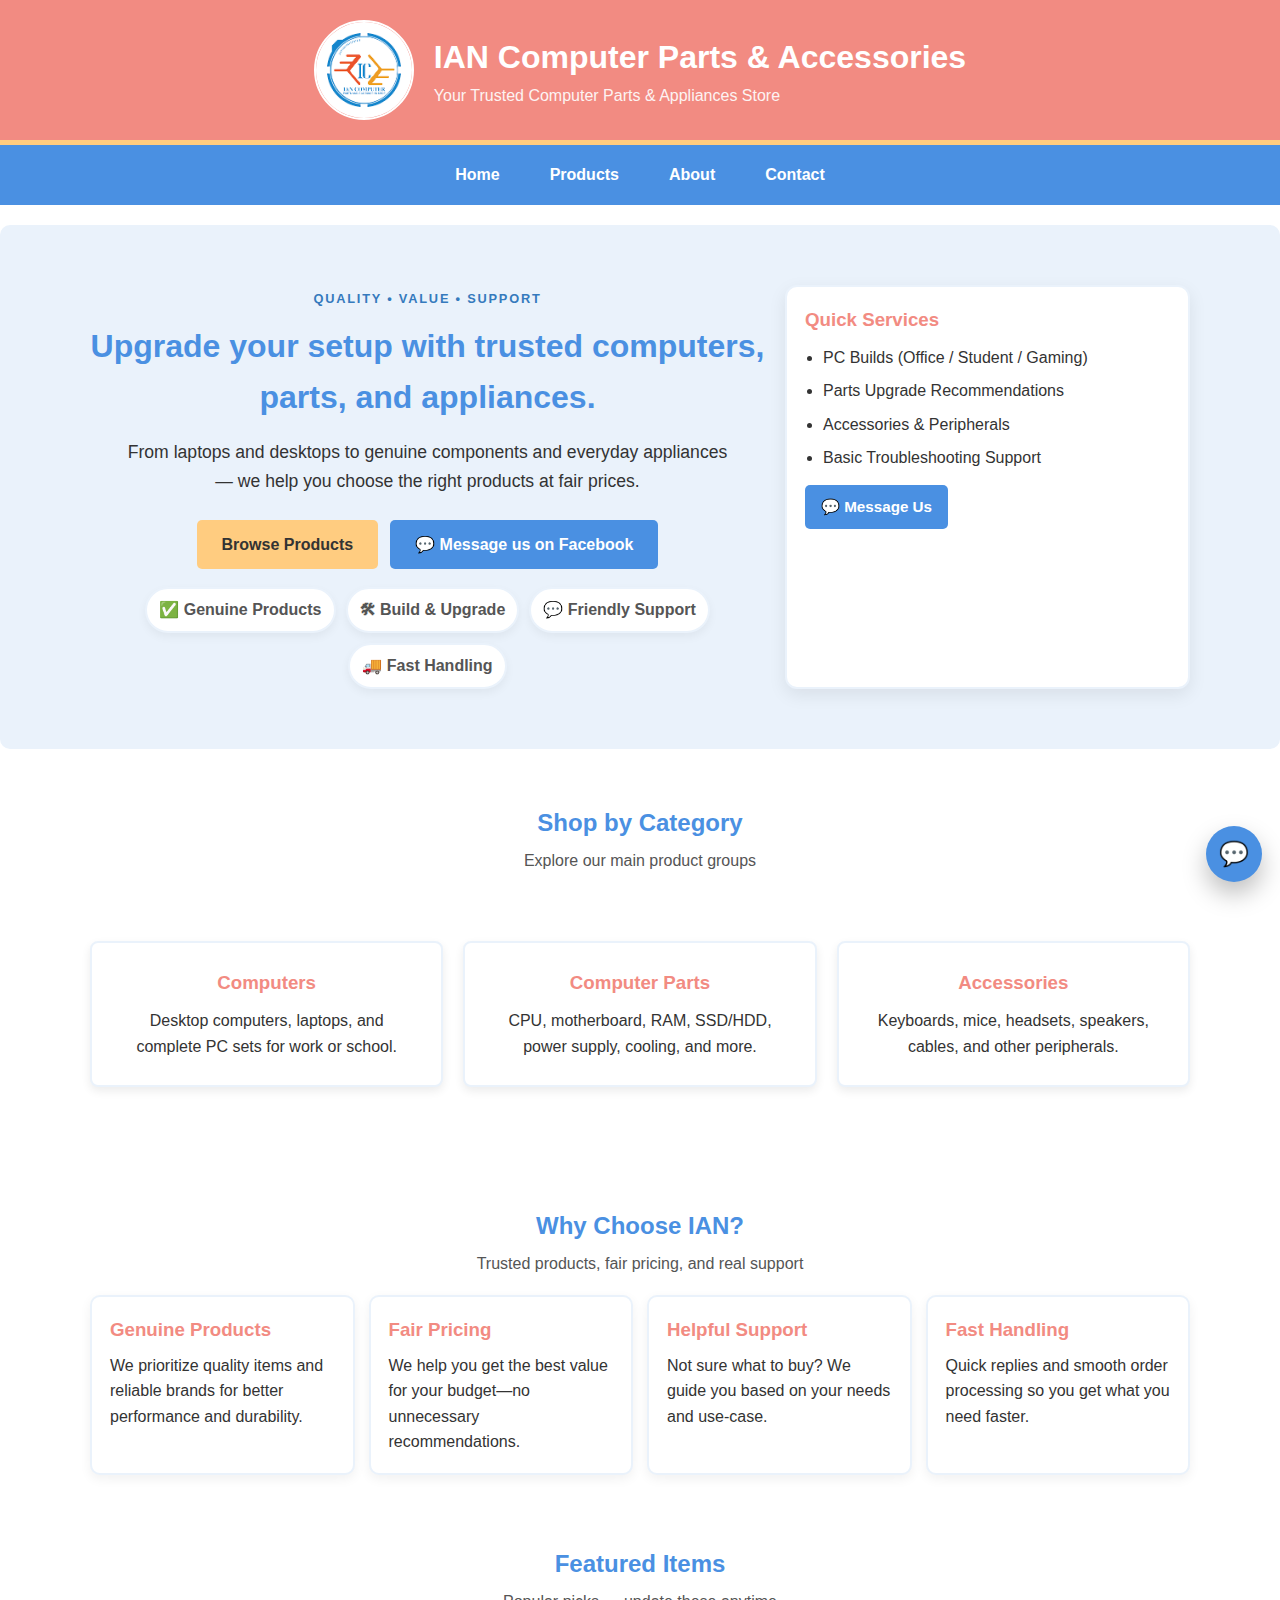
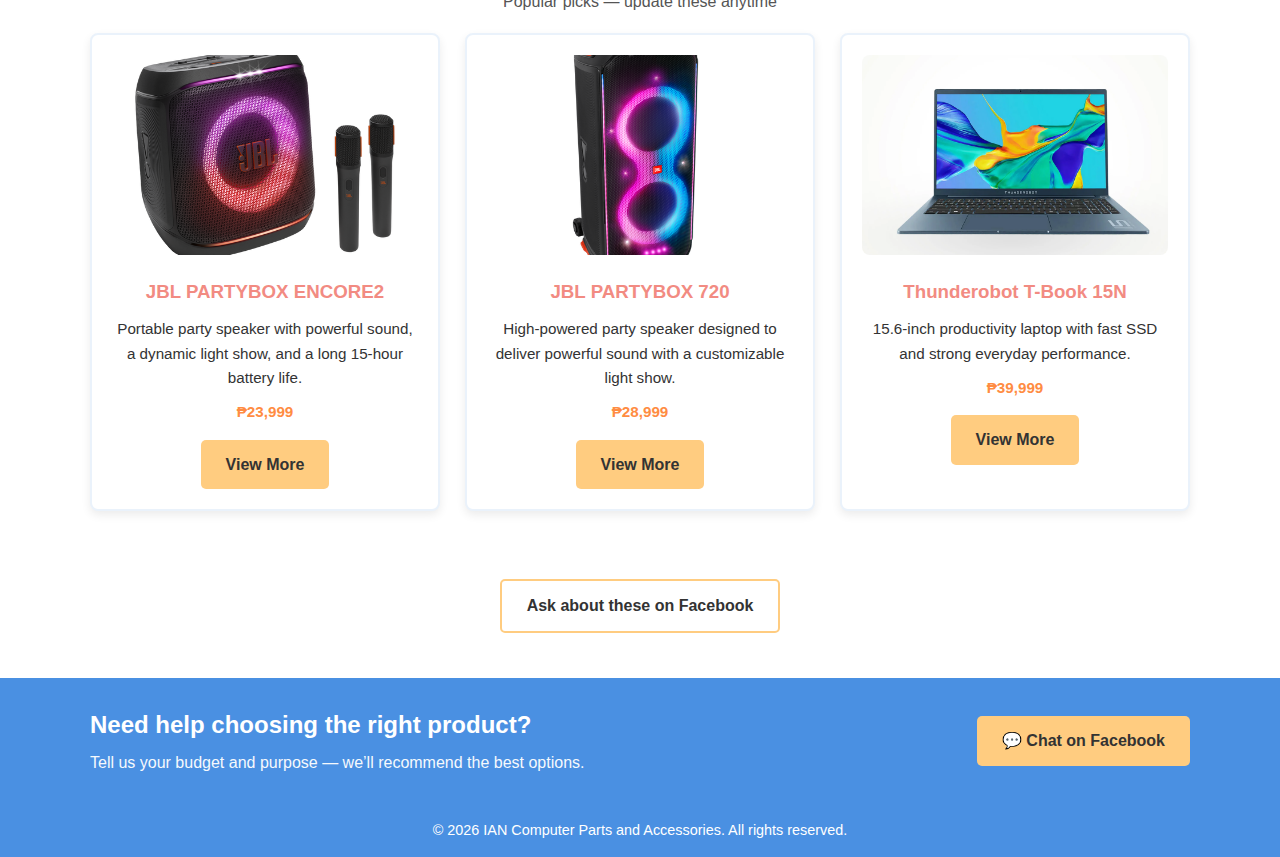
<file: index.html>
<!DOCTYPE html>
<html lang="en">
<head>
  <meta charset="UTF-8" />

  <meta name="viewport" content="width=device-width, initial-scale=1.0" />

  <!-- SEO META TAGS -->
  <meta name="description" content="IAN Computer Parts - Genuine computer parts, laptops, accessories, and PC build services.">
  <meta name="keywords" content="computer parts, PC build, laptop store Philippines, accessories, gaming PC">
  <meta name="author" content="IAN Computer Parts">

  <title>IAN Computer Parts & Accessories</title>

  <link rel="stylesheet" href="style.css" />

  <!-- ✅ PUT FAVICON HERE -->
  <link rel="icon" type="image/png" href="IC LOGO.png">
</head>

<body>

  <!-- HEADER -->
  <header class="site-header">
    <div class="container header-flex">
      <img src="IC LOGO.png" alt="IAN Computer Parts Logo" class="logo-inline" />
      <div class="header-text">
        <h1>IAN Computer Parts & Accessories</h1>
        <p>Your Trusted Computer Parts & Appliances Store</p>
      </div>
    </div>
  </header>

  <!-- NAVIGATION -->
  <nav class="navbar">
    <div class="container">
      <a href="index.html">Home</a>
      <a href="products.html">Products</a>
      <a href="about.html">About</a>
      <a href="contact.html">Contact</a>
    </div>
  </nav>

  <!-- HERO (PRO) -->
  <section class="hero hero-pro">
    <div class="container hero-pro-inner">
      <div class="hero-pro-text">
        <span class="hero-kicker">QUALITY • VALUE • SUPPORT</span>
        <h2>Upgrade your setup with trusted computers, parts, and appliances.</h2>
        <p>
          From laptops and desktops to genuine components and everyday appliances —
          we help you choose the right products at fair prices.
        </p>

        <!-- ✅ UPDATED BUTTONS -->
        <div class="hero-actions">
          <a href="products.html" class="btn">Browse Products</a>

          <a
            href="https://m.me/iancomputerparts?text=Hi%20I%20want%20to%20inquire%20about%20a%20product"
            target="_blank"
            rel="noopener"
            class="btn primary-btn"
          >
            💬 Message us on Facebook
          </a>
        </div>

        <div class="hero-badges">
          <span class="hero-badge">✅ Genuine Products</span>
          <span class="hero-badge">🛠 Build & Upgrade</span>
          <span class="hero-badge">💬 Friendly Support</span>
          <span class="hero-badge">🚚 Fast Handling</span>
        </div>
      </div>

      <div class="hero-pro-card">
        <h3>Quick Services</h3>
        <ul>
          <li>PC Builds (Office / Student / Gaming)</li>
          <li>Parts Upgrade Recommendations</li>
          <li>Accessories & Peripherals</li>
          <li>Basic Troubleshooting Support</li>
        </ul>

        <!-- ✅ UPDATED -->
        <a
          href="https://m.me/iancomputerparts?text=Hi%20IAN%20Computer%20Parts!%20I%20want%20to%20inquire%20about%20your%20products."
          target="_blank"
          rel="noopener"
          class="btn small-btn primary-btn"
        >
          💬 Message Us
        </a>
      </div>
    </div>
  </section>

  <!-- CATEGORIES (PRO) -->
  <section class="container home-section">
    <div class="section-title">
      <h2>Shop by Category</h2>
      <p>Explore our main product groups</p>
    </div>

    <div class="categories home-categories">
      <div class="category">
        <h3>Computers</h3>
        <p>Desktop computers, laptops, and complete PC sets for work or school.</p>
      </div>

      <div class="category">
        <h3>Computer Parts</h3>
        <p>CPU, motherboard, RAM, SSD/HDD, power supply, cooling, and more.</p>
      </div>

      <div class="category">
        <h3>Accessories</h3>
        <p>Keyboards, mice, headsets, speakers, cables, and other peripherals.</p>
      </div>
    </div>
  </section>

  <!-- WHY CHOOSE US -->
  <section class="container home-section">
    <div class="section-title">
      <h2>Why Choose IAN?</h2>
      <p>Trusted products, fair pricing, and real support</p>
    </div>

    <div class="why-grid">
      <div class="why-card">
        <h3>Genuine Products</h3>
        <p>We prioritize quality items and reliable brands for better performance and durability.</p>
      </div>

      <div class="why-card">
        <h3>Fair Pricing</h3>
        <p>We help you get the best value for your budget—no unnecessary recommendations.</p>
      </div>

      <div class="why-card">
        <h3>Helpful Support</h3>
        <p>Not sure what to buy? We guide you based on your needs and use-case.</p>
      </div>

      <div class="why-card">
        <h3>Fast Handling</h3>
        <p>Quick replies and smooth order processing so you get what you need faster.</p>
      </div>
    </div>
  </section>

  <!-- FEATURED PRODUCTS (OPTIONAL) -->
  <section class="container home-section">
    <div class="section-title">
      <h2>Featured Items</h2>
      <p>Popular picks — update these anytime</p>
    </div>

    <div class="product-grid">
      <div class="product-card">
        <img src="LS_JBL_PARTYBOX_ENCORE_2_TWO_MICS_034_x2.jpeg" alt="JBL PARTYBOX ENCORE2" />
        <h3>JBL PARTYBOX ENCORE2</h3>
        <p>Portable party speaker with powerful sound, a dynamic light show, and a long 15-hour battery life.</p>
        <p class="price"><strong>₱23,999</strong></p>
        <a href="products.html" class="btn">View More</a>
      </div>

      <div class="product-card">
        <img src="1_JBL_PARTYBOX_710_HERO_0031_x8.png" alt="JBL PARTYBOX 720" />
        <h3>JBL PARTYBOX 720</h3>
        <p>High-powered party speaker designed to deliver powerful sound with a customizable light show.</p>
        <p class="price"><strong>₱28,999</strong></p>
        <a href="products.html" class="btn">View More</a>
      </div>

      <div class="product-card">
        <img src="thunderobot-15N-01.jpeg" alt="Thunderobot T-Book 15N" />
        <h3>Thunderobot T-Book 15N</h3>
        <p>15.6-inch productivity laptop with fast SSD and strong everyday performance.</p>
        <p class="price"><strong>₱39,999</strong></p>
        <a href="products.html" class="btn">View More</a>
      </div>
    </div>

    <!-- ✅ EXTRA CTA UNDER FEATURED -->
    <div style="text-align:center; margin-top:18px;">
      <a
        class="btn btn-outline"
        href="https://m.me/iancomputerparts?text=Hi!%20I%20want%20to%20ask%20about%20your%20featured%20products."
        target="_blank"
        rel="noopener"
      >
        Ask about these on Facebook
      </a>
    </div>

  </section>

  <!-- FINAL CTA -->
  <section class="cta-strip">
    <div class="container cta-inner">
      <div>
        <h2>Need help choosing the right product?</h2>
        <p>Tell us your budget and purpose — we’ll recommend the best options.</p>
      </div>

      <!-- ✅ UPDATED CTA -->
      <a
        class="btn"
        href="https://m.me/iancomputerparts?text=Hi!%20I%20need%20help%20choosing%20a%20product.%20My%20budget%20is%20____."
        target="_blank"
        rel="noopener"
      >
        💬 Chat on Facebook
      </a>
    </div>
  </section>

  <!-- FOOTER -->
  <footer class="site-footer">
    <p>© 2026 IAN Computer Parts and Accessories. All rights reserved.</p>
  </footer>

  <!-- ✅ OPTIONAL: Floating Messenger Button (works best on mobile) -->
  <a
    class="messenger-float"
    href="https://m.me/iancomputerparts?text=Hi%20I%20want%20to%20inquire%20about%20a%20product"
    target="_blank"
    rel="noopener"
    aria-label="Chat on Facebook Messenger"
  >
    💬
  </a>
<script src="script.js"></script>

</body>
</html>
</file>
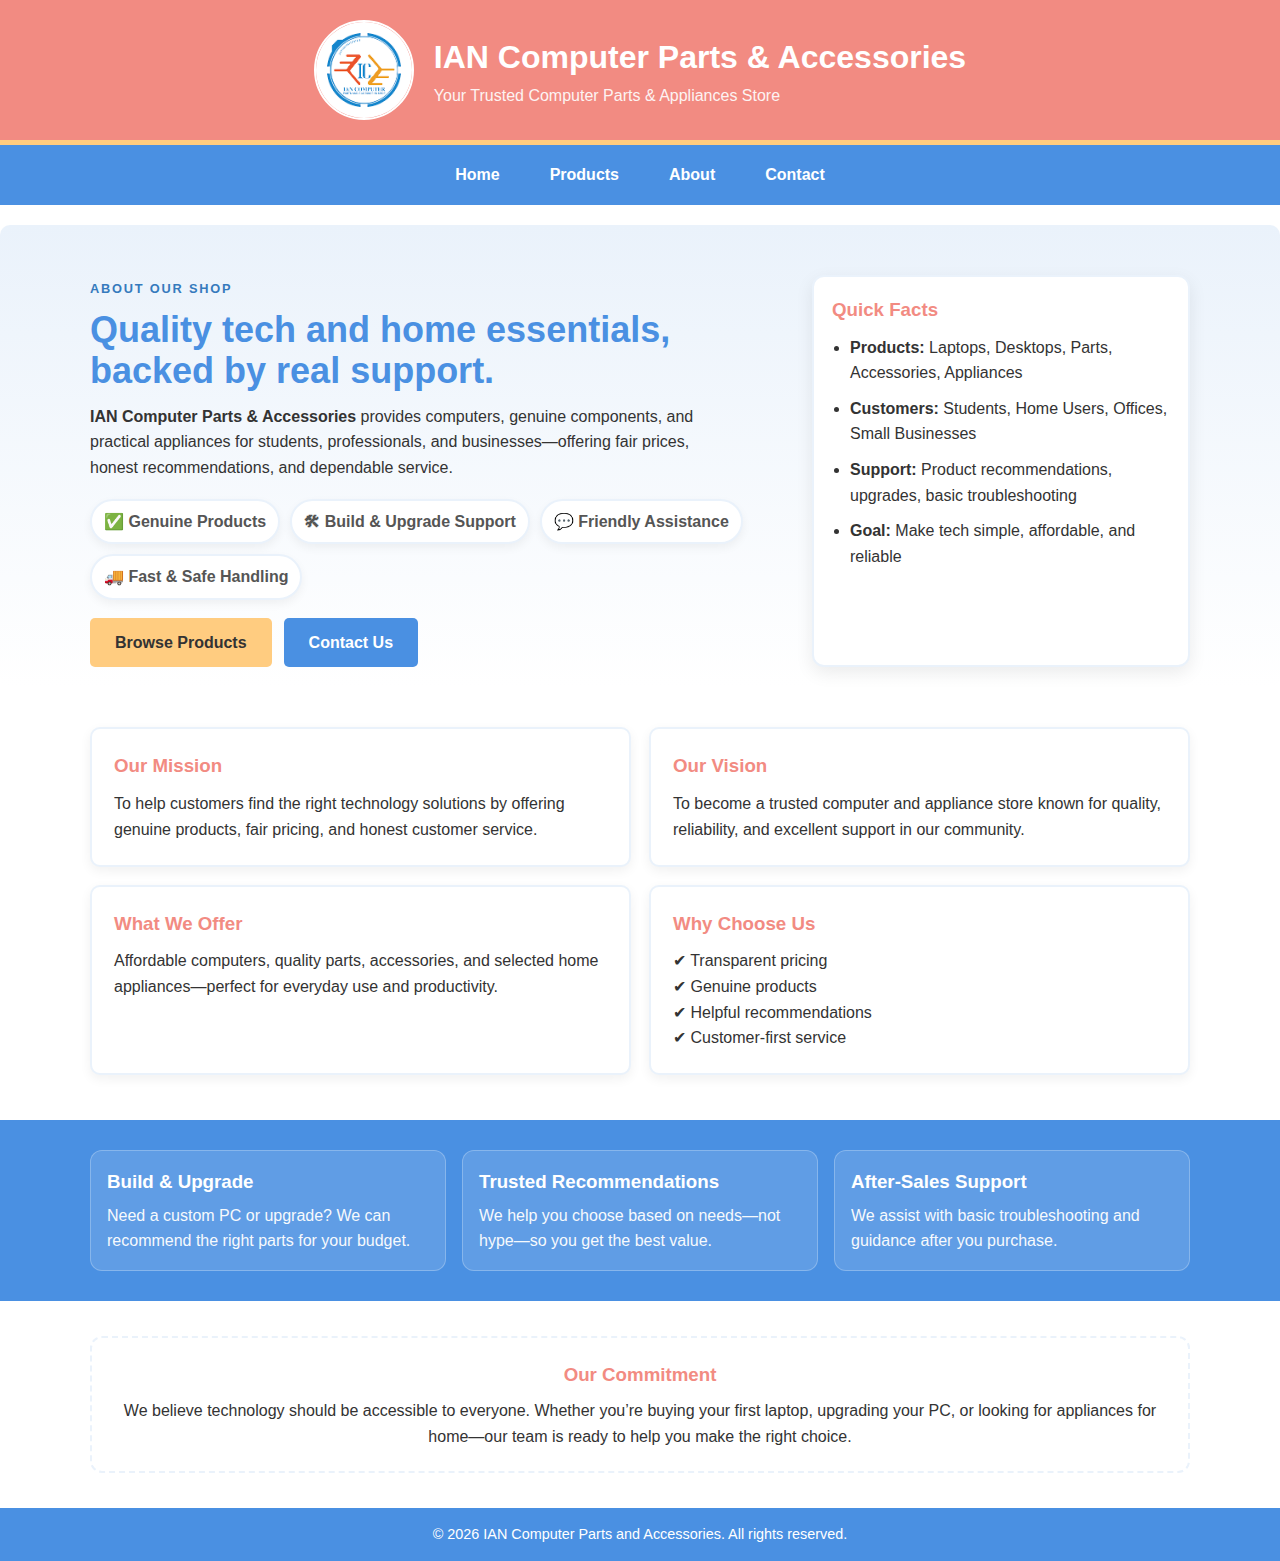
<file: about.html>
<!DOCTYPE html>
<html lang="en">
<head>
  <meta charset="UTF-8" />
  <meta name="viewport" content="width=device-width, initial-scale=1.0" />
  <title>About Us - IAN Computer Parts & Accessories</title>
  <link rel="stylesheet" href="style.css" />
</head>
<body>

  <!-- HEADER -->
  <header class="site-header">
    <div class="container header-flex">
      <img src="IC LOGO.png" alt="IAN Computer Parts Logo" class="logo-inline" />
      <div class="header-text">
        <h1>IAN Computer Parts & Accessories</h1>
        <p>Your Trusted Computer Parts & Appliances Store</p>
      </div>
    </div>
  </header>

  <!-- NAVIGATION -->
  <nav class="navbar">
    <div class="container">
      <a href="index.html">Home</a>
      <a href="products.html">Products</a>
      <a href="about.html">About</a>
      <a href="contact.html">Contact</a>
    </div>
  </nav>

  <!-- ABOUT HERO -->
  <section class="about-hero">
    <div class="container about-hero-inner">
      <div>
        <span class="about-kicker">ABOUT OUR SHOP</span>
        <h2 class="about-title">Quality tech and home essentials, backed by real support.</h2>
        <p class="about-lead">
          <strong>IAN Computer Parts & Accessories</strong> provides computers, genuine components,
          and practical appliances for students, professionals, and businesses—offering fair prices,
          honest recommendations, and dependable service.
        </p>

        <div class="about-badges">
          <span class="about-badge">✅ Genuine Products</span>
          <span class="about-badge">🛠 Build & Upgrade Support</span>
          <span class="about-badge">💬 Friendly Assistance</span>
          <span class="about-badge">🚚 Fast & Safe Handling</span>
        </div>

        <div class="about-cta">
          <a class="btn" href="products.html">Browse Products</a>
          <a class="btn primary-btn" href="contact.html">Contact Us</a>
        </div>
      </div>

      <div class="about-card">
        <h3>Quick Facts</h3>
        <ul class="about-list">
          <li><b>Products:</b> Laptops, Desktops, Parts, Accessories, Appliances</li>
          <li><b>Customers:</b> Students, Home Users, Offices, Small Businesses</li>
          <li><b>Support:</b> Product recommendations, upgrades, basic troubleshooting</li>
          <li><b>Goal:</b> Make tech simple, affordable, and reliable</li>
        </ul>
      </div>
    </div>
  </section>

  <!-- VALUES / FEATURES -->
  <section class="container about-section">
    <div class="about-grid">

      <div class="about-box">
        <h3>Our Mission</h3>
        <p>
          To help customers find the right technology solutions by offering
          genuine products, fair pricing, and honest customer service.
        </p>
      </div>

      <div class="about-box">
        <h3>Our Vision</h3>
        <p>
          To become a trusted computer and appliance store known for quality,
          reliability, and excellent support in our community.
        </p>
      </div>

      <div class="about-box">
        <h3>What We Offer</h3>
        <p>
          Affordable computers, quality parts, accessories, and selected home
          appliances—perfect for everyday use and productivity.
        </p>
      </div>

      <div class="about-box">
        <h3>Why Choose Us</h3>
        <p>
          ✔ Transparent pricing<br />
          ✔ Genuine products<br />
          ✔ Helpful recommendations<br />
          ✔ Customer-first service
        </p>
      </div>

    </div>
  </section>

  <!-- SERVICE STRIP -->
  <section class="about-strip">
    <div class="container strip-inner">
      <div class="strip-item">
        <h3>Build & Upgrade</h3>
        <p>Need a custom PC or upgrade? We can recommend the right parts for your budget.</p>
      </div>
      <div class="strip-item">
        <h3>Trusted Recommendations</h3>
        <p>We help you choose based on needs—not hype—so you get the best value.</p>
      </div>
      <div class="strip-item">
        <h3>After-Sales Support</h3>
        <p>We assist with basic troubleshooting and guidance after you purchase.</p>
      </div>
    </div>
  </section>

  <!-- FINAL NOTE -->
  <section class="container about-section" style="padding-top:35px;">
    <div class="about-note">
      <h3>Our Commitment</h3>
      <p>
        We believe technology should be accessible to everyone.
        Whether you’re buying your first laptop, upgrading your PC, or looking for
        appliances for home—our team is ready to help you make the right choice.
      </p>
    </div>
  </section>

  <!-- FOOTER -->
  <footer class="site-footer">
    <p>© 2026 IAN Computer Parts and Accessories. All rights reserved.</p>
  </footer>

</body>
  </html>
</html>
</file>
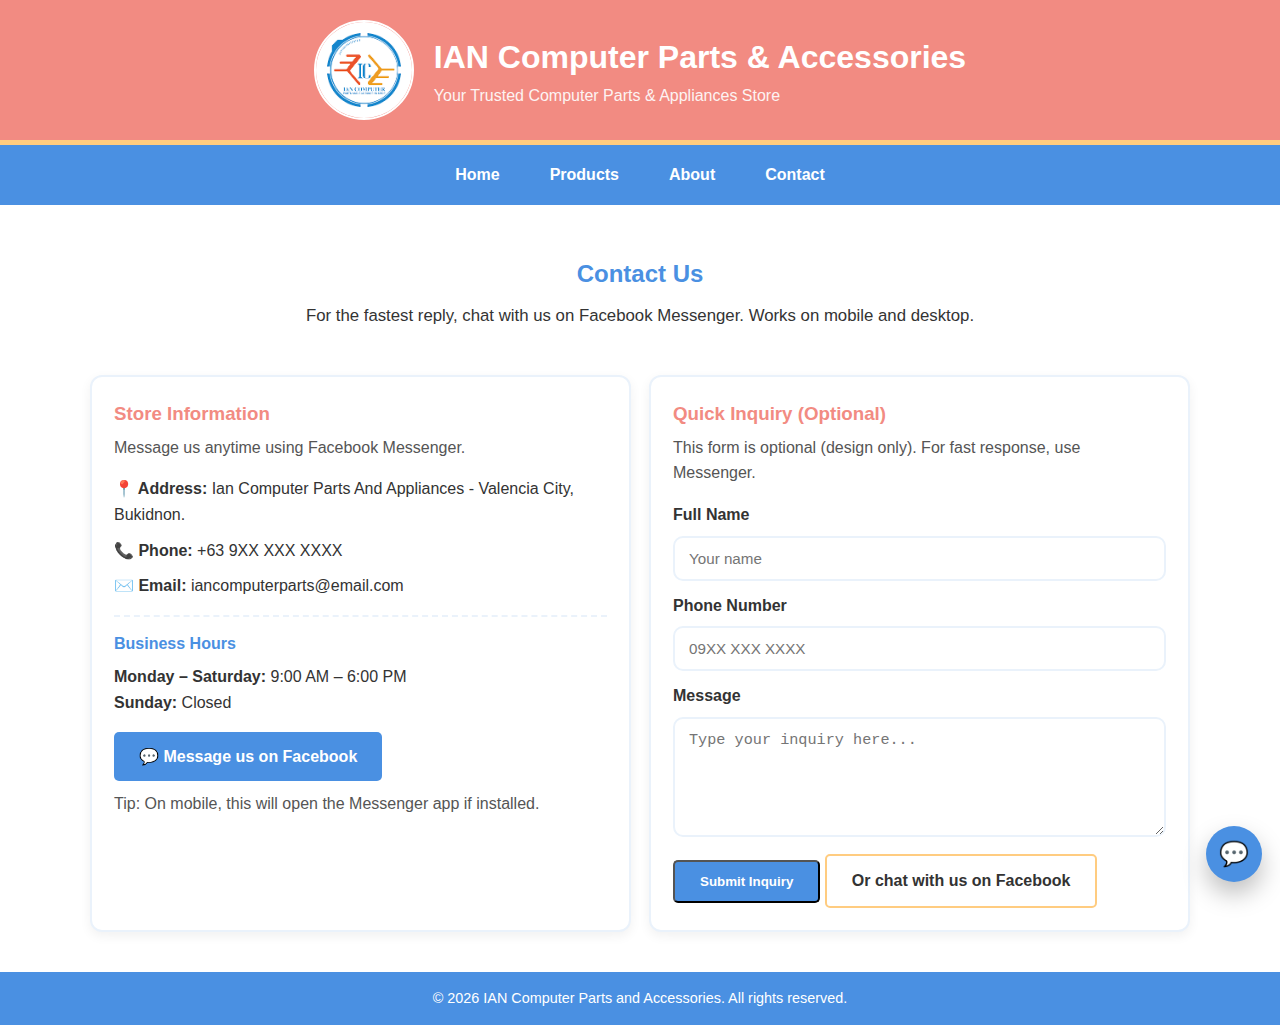
<file: contact.html>
<!DOCTYPE html>
<html lang="en">
<head>
  <meta charset="UTF-8" />
  <meta name="viewport" content="width=device-width, initial-scale=1.0" />
  <title>Contact Us - IAN Computer Parts & Accessories</title>
  <link rel="stylesheet" href="style.css" />
</head>
<body>

  <!-- HEADER -->
  <header class="site-header">
    <div class="container header-flex">
      <img src="IC LOGO.png" alt="IAN Computer Parts Logo" class="logo-inline" />
      <div class="header-text">
        <h1>IAN Computer Parts & Accessories</h1>
        <p>Your Trusted Computer Parts & Appliances Store</p>
      </div>
    </div>
  </header>

  <!-- NAVIGATION -->
  <nav class="navbar">
    <div class="container">
      <a href="index.html">Home</a>
      <a href="products.html">Products</a>
      <a href="about.html">About</a>
      <a href="contact.html">Contact</a>
    </div>
  </nav>

  <!-- CONTACT HERO -->
  <section class="contact-hero container">
    <h2>Contact Us</h2>
    <p>
      For the fastest reply, chat with us on Facebook Messenger.
      Works on mobile and desktop.
    </p>
  </section>

  <!-- CONTACT CONTENT -->
  <section class="container contact-wrap">

    <!-- LEFT -->
    <div class="contact-card">
      <h3>Store Information</h3>
      <p class="muted">Message us anytime using Facebook Messenger.</p>

      <div class="contact-info">
        <p><strong>📍 Address:</strong> Ian Computer Parts And Appliances - Valencia City, Bukidnon.</p>
        <p><strong>📞 Phone:</strong> +63 9XX XXX XXXX</p>
        <p><strong>✉️ Email:</strong> iancomputerparts@email.com</p>
      </div>

      <div class="contact-hours">
        <h4>Business Hours</h4>
        <p><strong>Monday – Saturday:</strong> 9:00 AM – 6:00 PM</p>
        <p><strong>Sunday:</strong> Closed</p>
      </div>

      <div class="contact-links">
        <a
          class="btn primary-btn"
          href="https://m.me/iancomputerparts"
          target="_blank"
          rel="noopener"
        >
          💬 Message us on Facebook
        </a>
      </div>

      <p class="muted" style="margin-top:10px;">
        Tip: On mobile, this will open the Messenger app if installed.
      </p>
    </div>

    <!-- RIGHT -->
    <div class="contact-card">
      <h3>Quick Inquiry (Optional)</h3>
      <p class="muted">
        This form is optional (design only). For fast response, use Messenger.
      </p>

      <form class="contact-form">
        <label for="name">Full Name</label>
        <input id="name" type="text" placeholder="Your name" />

        <label for="phone">Phone Number</label>
        <input id="phone" type="text" placeholder="09XX XXX XXXX" />

        <label for="message">Message</label>
        <textarea id="message" placeholder="Type your inquiry here..."></textarea>

        <button type="button" class="btn primary-btn">
          Submit Inquiry
        </button>

        <a
          href="https://m.me/iancomputerparts"
          target="_blank"
          rel="noopener"
          class="btn btn-outline"
          style="margin-top:10px; display:inline-block;"
        >
          Or chat with us on Facebook
        </a>
      </form>
    </div>

  </section>

  <!-- FOOTER -->
  <footer class="site-footer">
    <p>© 2026 IAN Computer Parts and Accessories. All rights reserved.</p>
  </footer>

  <!-- FLOATING MESSENGER BUTTON (MOBILE + DESKTOP) -->
  <a
    class="messenger-float"
    href="https://m.me/iancomputerparts"
    target="_blank"
    rel="noopener"
    aria-label="Chat on Facebook Messenger"
  >
    💬
  </a>
<script src="script.js"></script>

</body>
</html>
</file>
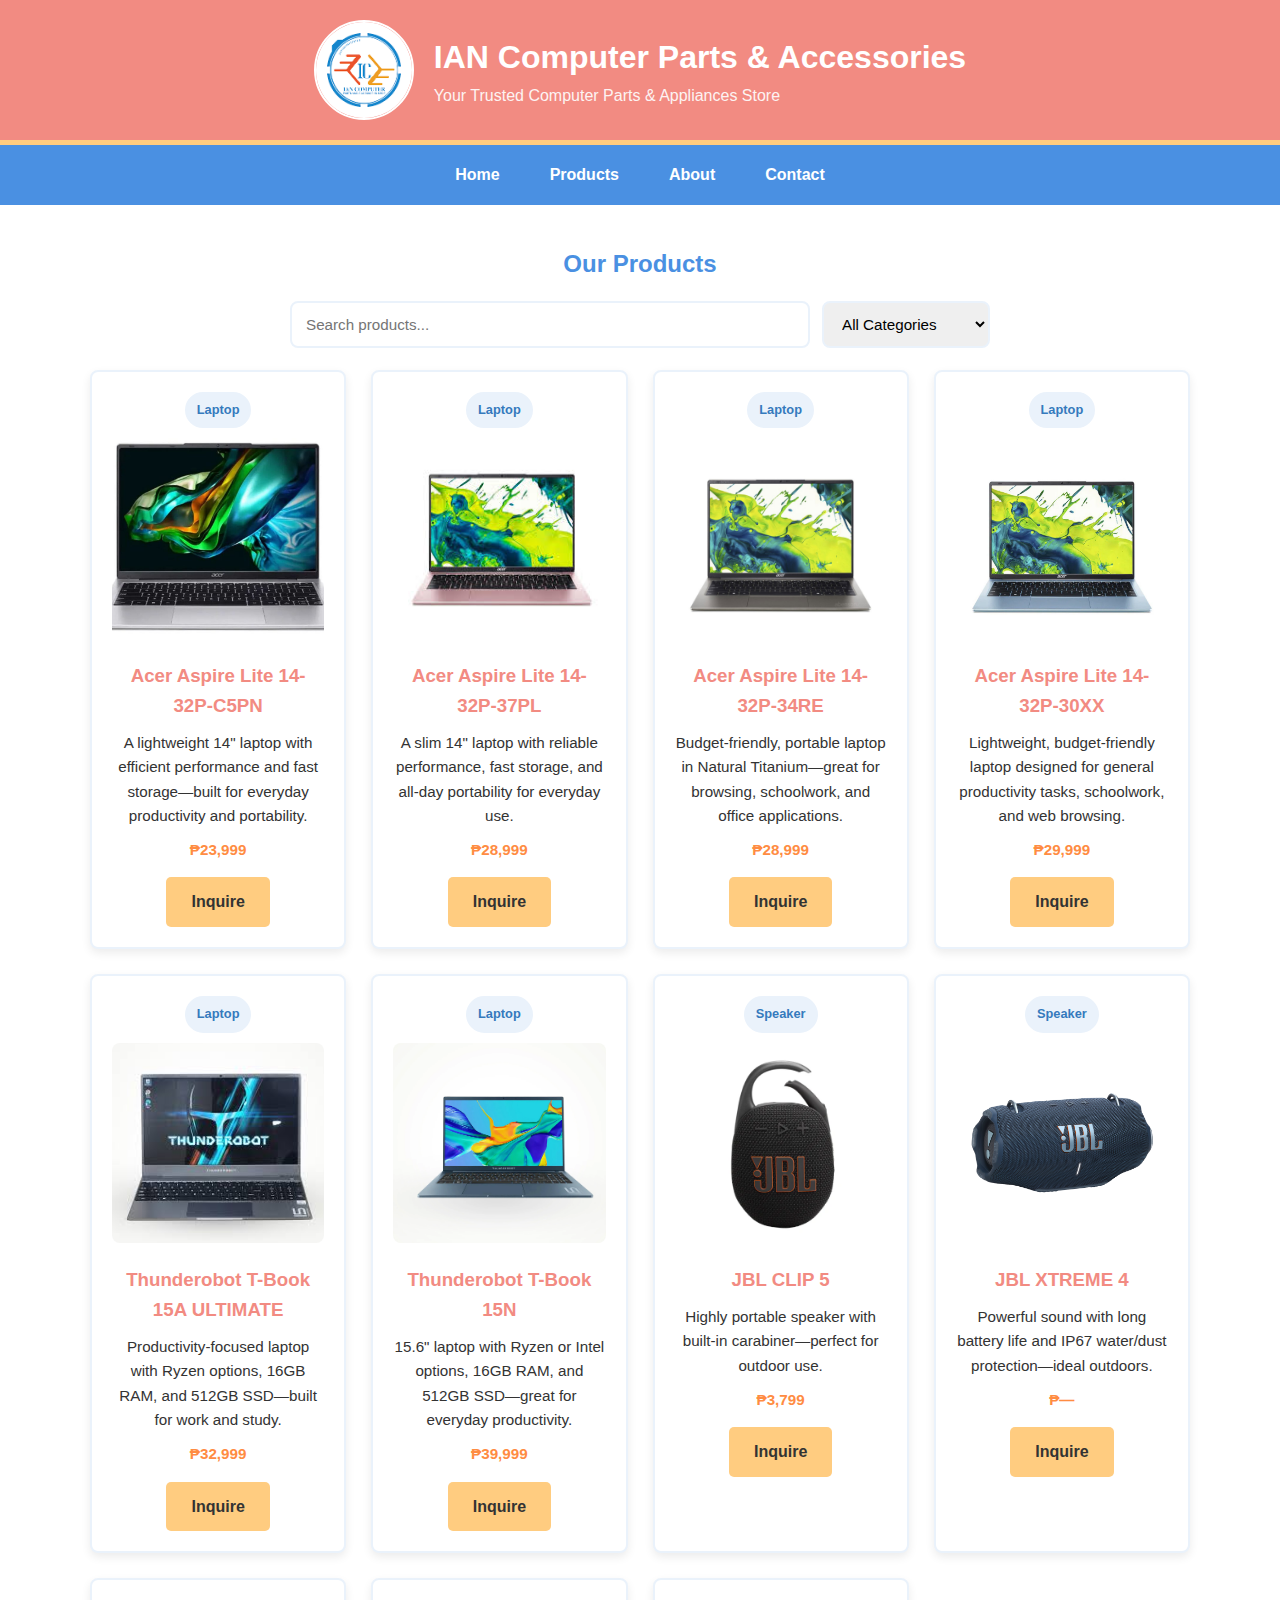
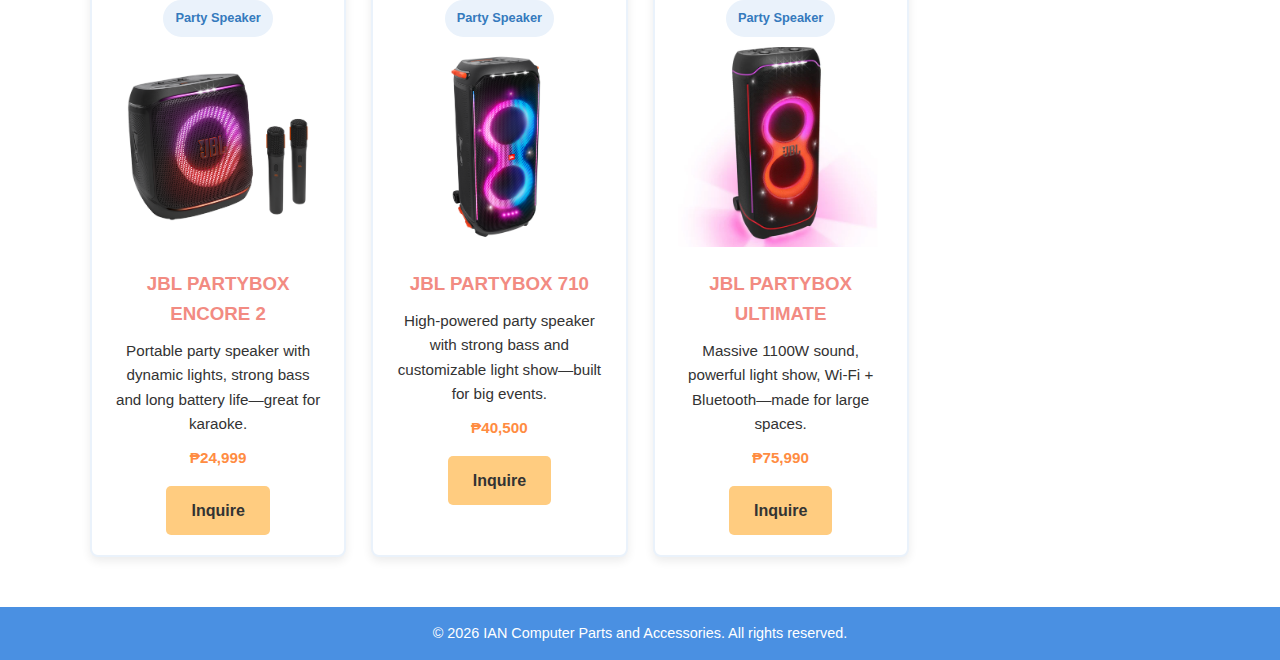
<file: products.html>
<!DOCTYPE html>
<html lang="en">
<head>
  <meta charset="UTF-8" />
  <meta name="viewport" content="width=device-width, initial-scale=1.0" />
  <title>Products - IAN Computer Parts and Accessories</title>
  <link rel="stylesheet" href="style.css" />
</head>
<body>

  <!-- HEADER -->
  <header class="site-header">
    <div class="container header-flex">
      <img src="IC LOGO.png" alt="IAN Computer Parts Logo" class="logo-inline" />
      <div class="header-text">
        <h1>IAN Computer Parts & Accessories</h1>
        <p>Your Trusted Computer Parts & Appliances Store</p>
      </div>
    </div>
  </header>

  <!-- NAVIGATION -->
  <nav class="navbar">
    <div class="container">
      <a href="index.html">Home</a> 
      <a href="products.html">Products</a>
      <a href="about.html">About</a>
      <a href="contact.html">Contact</a>
    </div>
  </nav>

  <!-- PRODUCTS SECTION -->
  <section class="products container">

    <h2 class="section-heading">Our Products</h2>

    <!-- TOOLBAR (NOW WORKS WITH JS) -->
    <div class="products-toolbar">
      <input id="searchInput" class="search" type="text" placeholder="Search products..." />
      <select id="categoryFilter" class="filter">
        <option value="">All Categories</option>
        <option value="laptops">Laptops</option>
        <option value="parts">Computer Parts</option>
        <option value="appliances">Appliances</option>
        <option value="audio">Audio / Speakers</option>
      </select>
    </div>

    <!-- PRODUCT GRID -->
    <div class="product-grid">

      <!-- ===== LAPTOPS ===== -->
      <div class="product-card" data-category="laptops" data-name="Acer Aspire Lite 14-32P-C5PN">
        <span class="tag">Laptop</span>
        <img src="VST-ACERAL14-32P-C5PN-1200x675.jpg" alt="Acer Aspire Lite 14-32P-C5PN" />
        <h3>Acer Aspire Lite 14-32P-C5PN</h3>
        <p>A lightweight 14" laptop with efficient performance and fast storage—built for everyday productivity and portability.</p>
        <p class="price"><strong>₱23,999</strong></p>
        <a href="#" class="btn inquire-btn" data-product="Acer Aspire Lite 14-32P-C5PN">Inquire</a>
      </div>

      <div class="product-card" data-category="laptops" data-name="Acer Aspire Lite 14-32P-37PL">
        <span class="tag">Laptop</span>
        <img src="VST-ACERL14-32P-37PL-1200X675.jpg" alt="Acer Aspire Lite 14-32P-37PL" />
        <h3>Acer Aspire Lite 14-32P-37PL</h3>
        <p>A slim 14" laptop with reliable performance, fast storage, and all-day portability for everyday use.</p>
        <p class="price"><strong>₱28,999</strong></p>
        <a href="#" class="btn inquire-btn" data-product="Acer Aspire Lite 14-32P-37PL">Inquire</a>
      </div>

      <div class="product-card" data-category="laptops" data-name="Acer Aspire Lite 14-32P-34RE">
        <span class="tag">Laptop</span>
        <img src="197492_2025.jpg" alt="Acer Aspire Lite 14-32P-34RE" />
        <h3>Acer Aspire Lite 14-32P-34RE</h3>
        <p>Budget-friendly, portable laptop in Natural Titanium—great for browsing, schoolwork, and office applications.</p>
        <p class="price"><strong>₱28,999</strong></p>
        <a href="#" class="btn inquire-btn" data-product="Acer Aspire Lite 14-32P-34RE">Inquire</a>
      </div>

      <div class="product-card" data-category="laptops" data-name="Acer Aspire Lite 14-32P-30XX">
        <span class="tag">Laptop</span>
        <img src="Acer Aspire Lite 14-32P-30XX.jpeg" alt="Acer Aspire Lite 14-32P-30XX" />
        <h3>Acer Aspire Lite 14-32P-30XX</h3>
        <p>Lightweight, budget-friendly laptop designed for general productivity tasks, schoolwork, and web browsing.</p>
        <p class="price"><strong>₱29,999</strong></p>
        <a href="#" class="btn inquire-btn" data-product="Acer Aspire Lite 14-32P-30XX">Inquire</a>
      </div>

      <div class="product-card" data-category="laptops" data-name="Thunderobot T-Book 15A ULTIMATE">
        <span class="tag">Laptop</span>
        <img src="1.jpg" alt="Thunderobot T-Book 15A Ultimate" />
        <h3>Thunderobot T-Book 15A ULTIMATE</h3>
        <p>Productivity-focused laptop with Ryzen options, 16GB RAM, and 512GB SSD—built for work and study.</p>
        <p class="price"><strong>₱32,999</strong></p>
        <a href="#" class="btn inquire-btn" data-product="Thunderobot T-Book 15A ULTIMATE">Inquire</a>
      </div>

      <div class="product-card" data-category="laptops" data-name="Thunderobot T-Book 15N">
        <span class="tag">Laptop</span>
        <img src="thunderobot-15N-01.jpeg" alt="Thunderobot T-Book 15N" />
        <h3>Thunderobot T-Book 15N</h3>
        <p>15.6" laptop with Ryzen or Intel options, 16GB RAM, and 512GB SSD—great for everyday productivity.</p>
        <p class="price"><strong>₱39,999</strong></p>
        <a href="#" class="btn inquire-btn" data-product="Thunderobot T-Book 15N">Inquire</a>
      </div>

      <!-- ===== AUDIO / SPEAKERS ===== -->
      <div class="product-card" data-category="audio" data-name="JBL Clip 5">
        <span class="tag">Speaker</span>
        <img src="JBL_Clip_5_Main_Black_2000x.jpeg" alt="JBL Clip 5" />
        <h3>JBL CLIP 5</h3>
        <p>Highly portable speaker with built-in carabiner—perfect for outdoor use.</p>
        <p class="price"><strong>₱3,799</strong></p>
        <a href="#" class="btn inquire-btn" data-product="JBL CLIP 5">Inquire</a>
      </div>

      <div class="product-card" data-category="audio" data-name="JBL Xtreme 4">
        <span class="tag">Speaker</span>
        <img src="JBL_XTREME_4_HERO_BLUE_47139_X4_1.png" alt="JBL Xtreme 4" />
        <h3>JBL XTREME 4</h3>
        <p>Powerful sound with long battery life and IP67 water/dust protection—ideal outdoors.</p>
        <p class="price"><strong>₱—</strong></p>
        <a href="#" class="btn inquire-btn" data-product="JBL XTREME 4">Inquire</a>
      </div>

      <div class="product-card" data-category="audio" data-name="JBL PartyBox Encore 2">
        <span class="tag">Party Speaker</span>
        <img src="LS_JBL_PARTYBOX_ENCORE_2_TWO_MICS_034_x2.jpeg" alt="JBL PartyBox Encore 2" />
        <h3>JBL PARTYBOX ENCORE 2</h3>
        <p>Portable party speaker with dynamic lights, strong bass and long battery life—great for karaoke.</p>
        <p class="price"><strong>₱24,999</strong></p>
        <a href="#" class="btn inquire-btn" data-product="JBL PARTYBOX ENCORE 2">Inquire</a>
      </div>

      <div class="product-card" data-category="audio" data-name="JBL PartyBox 710">
        <span class="tag">Party Speaker</span>
        <img src="1_JBL_PARTYBOX_710_HERO_0031_x8.png" alt="JBL PartyBox 710" />
        <h3>JBL PARTYBOX 710</h3>
        <p>High-powered party speaker with strong bass and customizable light show—built for big events.</p>
        <p class="price"><strong>₱40,500</strong></p>
        <a href="#" class="btn inquire-btn" data-product="JBL PARTYBOX 710">Inquire</a>
      </div>

      <div class="product-card" data-category="audio" data-name="JBL PartyBox Ultimate">
        <span class="tag">Party Speaker</span>
        <img src="JBLPartyboxUltimate_Main_600x.webp" alt="JBL PartyBox Ultimate" />
        <h3>JBL PARTYBOX ULTIMATE</h3>
        <p>Massive 1100W sound, powerful light show, Wi-Fi + Bluetooth—made for large spaces.</p>
        <p class="price"><strong>₱75,990</strong></p>
        <a href="#" class="btn inquire-btn" data-product="JBL PARTYBOX ULTIMATE">Inquire</a>
      </div>

    </div><!-- END product-grid -->

    <!-- NO RESULTS -->
    <p id="noResults" style="display:none; text-align:center; margin: 10px 0 40px; color:#555;">
      No products found. Try another search.
    </p>

  </section>

  <!-- FOOTER -->
  <footer class="site-footer">
    <p>© 2026 IAN Computer Parts and Accessories. All rights reserved.</p>
  </footer>

  <script src="script.js"></script>
</body>
</html>
</file>
<file: style.css>
/* =========================
   RESET & BASE STYLES
========================= */
* {
    margin: 0;
    padding: 0;
    box-sizing: border-box;
}

body {
    font-family: Arial, Helvetica, sans-serif;
    background-color: #FFFFFF; /* white background */
    color: #333333;
    line-height: 1.6;
}

.container {
    width: 90%;
    max-width: 1100px;
    margin: auto;
}

/* =========================
   HEADER WITH LOGO
========================= */
.site-header {
    background-color: #F28B82; /* Light Red */
    color: #FFFFFF;
    padding: 20px 0;
    border-bottom: 5px solid #FFCC80; /* Light Orange accent */
}

.header-flex {
    display: flex;
    align-items: center;
    justify-content: center;
    gap: 20px;
    flex-wrap: wrap; /* mobile-friendly stacking */
}

.logo-inline {
    width: 100px;
    height: 100px;
    border-radius: 50%; /* circular logo */
    object-fit: cover;
    border: 2px solid #FFFFFF; /* optional white border */
}

.header-flex h1 {
    font-size: 2rem;
}

.header-flex p {
    opacity: 0.9;
    font-size: 1rem;
}

/* =========================
   NAVIGATION
========================= */
.navbar {
    background-color: #4A90E2; /* Light Blue */
}

.navbar .container {
    display: flex;
    justify-content: center;
    flex-wrap: wrap;
}

.navbar a {
    color: #FFFFFF;
    padding: 12px 20px;
    text-decoration: none;
    font-weight: bold;
    margin: 5px;
    border-radius: 5px;
    transition: background-color 0.3s, transform 0.3s;
}

.navbar a:hover {
    background-color: #357ABD; /* darker blue hover */
    transform: scale(1.05); /* subtle hover effect */
}

/* =========================
   HERO SECTION
========================= */
.hero {
    background-color: #EAF2FB; /* soft light blue */
    text-align: center;
    padding: 60px 20px;
    border-radius: 10px;
    margin: 20px 0;
}

.hero h2 {
    color: #4A90E2;
    font-size: 2rem;
    margin-bottom: 15px;
}

.hero p {
    max-width: 600px;
    margin: 0 auto 25px;
    font-size: 1.1rem;
}

/* HERO BUTTON */
.btn {
    display: inline-block;
    background-color: #FFCC80; /* Light Orange */
    color: #333333;
    padding: 12px 25px;
    border-radius: 5px;
    text-decoration: none;
    font-weight: bold;
    transition: background-color 0.3s, transform 0.3s;
}

.btn:hover {
    background-color: #F2B66C; /* slightly darker orange */
    transform: scale(1.05); /* subtle hover */
}

/* =========================
   CATEGORIES SECTION
========================= */
.categories {
    display: grid;
    grid-template-columns: repeat(auto-fit, minmax(250px, 1fr));
    gap: 20px;
    padding: 50px 0;
}

.category {
    background-color: #FFFFFF; /* white cards */
    border: 2px solid #EAF2FB; /* light blue border */
    border-radius: 8px;
    padding: 25px;
    text-align: center;
    box-shadow: 0 4px 10px rgba(0,0,0,0.08);
    transition: transform 0.3s, box-shadow 0.3s;
}

.category:hover {
    transform: translateY(-5px);
    box-shadow: 0 8px 15px rgba(0,0,0,0.12);
}

.category h3 {
    color: #F28B82; /* light red headers */
    margin-bottom: 10px;
}

/* =========================
   PRODUCT GRID & CARDS
========================= */
.product-grid {
    display: grid;
    grid-template-columns: repeat(auto-fit, minmax(250px, 1fr));
    gap: 25px;
    padding-bottom: 50px;
}

.product-card {
    background-color: #FFFFFF;
    border: 2px solid #EAF2FB;
    border-radius: 8px;
    padding: 20px;
    text-align: center;
    box-shadow: 0 4px 10px rgba(0,0,0,0.08);
    transition: transform 0.3s, box-shadow 0.3s;
}

.product-card:hover {
    transform: translateY(-5px);
    box-shadow: 0 8px 15px rgba(0,0,0,0.12);
}

.product-card img {
    width: 100%;
    height: 200px;
    object-fit: cover;
    border-radius: 8px;
    margin-bottom: 15px;
}

.product-card h3 {
    color: #F28B82; /* light red headers */
    margin-bottom: 10px;
}

.product-card p {
    margin-bottom: 10px;
    font-size: 0.95rem;
}

.product-card .price {
    color: #FF8C42; /* light orange */
    font-weight: bold;
    margin-bottom: 15px;
}

/* =========================
   FOOTER
========================= */
.site-footer {
    background-color: #4A90E2; /* Light Blue */
    color: #FFFFFF;
    text-align: center;
    padding: 15px 0;
    font-size: 0.9rem;
}

/* =========================
   RESPONSIVE DESIGN
========================= */
@media(max-width: 768px) {
    .header-flex {
        flex-direction: column;
        text-align: center;
    }

    .navbar .container {
        flex-direction: column;
    }

    .product-card img {
        height: 180px;
    }
}

/* PRODUCTS PAGE HEADING */
.section-heading{
  text-align:center;
  color:#4A90E2;
  margin:40px 0 18px;
}

/* TOOLBAR */
.products-toolbar{
  display:flex;
  gap:12px;
  justify-content:center;
  flex-wrap:wrap;
  margin-bottom:22px;
}

.products-toolbar .search,
.products-toolbar .filter{
  padding:12px 14px;
  border:2px solid #EAF2FB;
  border-radius:8px;
  outline:none;
  font-size:0.95rem;
}

.products-toolbar .search{
  width:min(520px, 100%);
}

/* TIP BOX */
.add-more-tip{
  margin:20px auto 50px;
  padding:16px;
  border:2px dashed #EAF2FB;
  border-radius:10px;
  text-align:center;
}
.add-more-tip h3{color:#F28B82; margin-bottom:6px;}
.add-more-tip p{color:#333; margin:0;}

/* =========================
   PRO ABOUT PAGE STYLES
========================= */
.about-hero{
  background: linear-gradient(180deg, #EAF2FB, #ffffff);
  padding: 50px 0 20px;
  border-radius: 10px;
  margin: 20px 0;
}

.about-hero-inner{
  display: grid;
  grid-template-columns: 1.3fr 0.7fr;
  gap: 20px;
  align-items: stretch;
}

.about-kicker{
  display: inline-block;
  color: #357ABD;
  font-weight: 800;
  letter-spacing: .14em;
  font-size: .8rem;
  margin-bottom: 10px;
}

.about-title{
  color: #4A90E2;
  font-size: clamp(24px, 3vw, 36px);
  line-height: 1.15;
  margin: 0 0 12px;
}

.about-lead{
  color: #333;
  max-width: 70ch;
  margin: 0 0 18px;
}

.about-badges{
  display: flex;
  flex-wrap: wrap;
  gap: 10px;
  margin: 16px 0 18px;
}

.about-badge{
  background: #fff;
  border: 2px solid #EAF2FB;
  border-radius: 999px;
  padding: 8px 12px;
  font-weight: 700;
  color: #555;
  box-shadow: 0 4px 10px rgba(0,0,0,0.05);
}

.about-cta{
  display: flex;
  gap: 12px;
  flex-wrap: wrap;
}

.primary-btn{
  background-color: #4A90E2;
  color: #fff;
}
.primary-btn:hover{
  background-color: #357ABD;
}

.about-card{
  background: #fff;
  border: 2px solid #EAF2FB;
  border-radius: 12px;
  padding: 18px;
  box-shadow: 0 6px 18px rgba(0,0,0,0.08);
}

.about-card h3{
  color: #F28B82;
  margin-bottom: 10px;
}

.about-list{
  margin: 0;
  padding-left: 18px;
  color: #333;
}
.about-list li{
  margin: 10px 0;
}

.about-section{
  padding: 20px 0 35px;
}

.about-grid{
  display: grid;
  grid-template-columns: repeat(2, minmax(0, 1fr));
  gap: 18px;
}

.about-box{
  background: #fff;
  border: 2px solid #EAF2FB;
  border-radius: 10px;
  padding: 22px;
  box-shadow: 0 4px 12px rgba(0,0,0,0.06);
}

.about-box h3{
  color: #F28B82;
  margin-bottom: 10px;
}

.about-strip{
  background: #4A90E2;
  color: #fff;
  padding: 30px 0;
  margin-top: 10px;
}

.strip-inner{
  display: grid;
  grid-template-columns: repeat(3, minmax(0, 1fr));
  gap: 16px;
}

.strip-item{
  background: rgba(255,255,255,0.12);
  border: 1px solid rgba(255,255,255,0.25);
  border-radius: 12px;
  padding: 16px;
}

.strip-item h3{
  margin-bottom: 6px;
}

.strip-item p{
  opacity: 0.95;
}

.about-note{
  text-align: center;
  padding: 22px;
  border: 2px dashed #EAF2FB;
  border-radius: 12px;
}
.about-note h3{
  color: #F28B82;
  margin-bottom: 8px;
}

/* RESPONSIVE */
@media(max-width: 900px){
  .about-hero-inner{
    grid-template-columns: 1fr;
  }
  .strip-inner{
    grid-template-columns: 1fr;
  }
  .about-grid{
    grid-template-columns: 1fr;
  }
}

/* =========================
   PRO HOME (INDEX) UPGRADES
========================= */
.hero-pro{
  padding: 60px 0;
}

.hero-pro-inner{
  display: grid;
  grid-template-columns: 1.25fr 0.75fr;
  gap: 20px;
  align-items: stretch;
}

.hero-kicker{
  display: inline-block;
  font-weight: 800;
  letter-spacing: .14em;
  color: #357ABD;
  font-size: .8rem;
  margin-bottom: 12px;
}

.hero-actions{
  display: flex;
  gap: 12px;
  flex-wrap: wrap;
  justify-content: center;
  margin-top: 15px;
}

.btn-outline{
  background: transparent;
  border: 2px solid #FFCC80;
  color: #333;
}

.btn-outline:hover{
  background: #FFCC80;
}

.hero-badges{
  display: flex;
  flex-wrap: wrap;
  gap: 10px;
  justify-content: center;
  margin-top: 18px;
}

.hero-badge{
  background: #fff;
  border: 2px solid #EAF2FB;
  border-radius: 999px;
  padding: 8px 12px;
  font-weight: 700;
  color: #555;
  box-shadow: 0 4px 10px rgba(0,0,0,0.05);
}

.hero-pro-card{
  background: #fff;
  border: 2px solid #EAF2FB;
  border-radius: 12px;
  padding: 18px;
  box-shadow: 0 6px 18px rgba(0,0,0,0.08);
  text-align: left;
}

.hero-pro-card h3{
  color: #F28B82;
  margin-bottom: 10px;
}

.hero-pro-card ul{
  margin: 0 0 14px;
  padding-left: 18px;
}

.hero-pro-card li{
  margin: 8px 0;
}

.small-btn{
  padding: 10px 16px;
  font-size: .95rem;
}

.home-section{
  padding: 35px 0;
}

.section-title{
  text-align: center;
  margin-bottom: 18px;
}

.section-title h2{
  color: #4A90E2;
  margin-bottom: 6px;
}

.section-title p{
  color: #555;
}

.why-grid{
  display: grid;
  grid-template-columns: repeat(4, minmax(0, 1fr));
  gap: 14px;
}

.why-card{
  background: #fff;
  border: 2px solid #EAF2FB;
  border-radius: 10px;
  padding: 18px;
  box-shadow: 0 4px 12px rgba(0,0,0,0.06);
}

.why-card h3{
  color: #F28B82;
  margin-bottom: 8px;
}

.cta-strip{
  background: #4A90E2;
  color: #fff;
  padding: 28px 0;
  margin-top: 10px;
}

.cta-inner{
  display: flex;
  align-items: center;
  justify-content: space-between;
  gap: 14px;
  flex-wrap: wrap;
}

.cta-strip h2{
  margin-bottom: 6px;
}

.cta-strip p{
  opacity: 0.95;
}

/* Responsive */
@media(max-width: 950px){
  .hero-pro-inner{
    grid-template-columns: 1fr;
  }
  .why-grid{
    grid-template-columns: 1fr;
  }
  .cta-inner{
    justify-content: center;
    text-align: center;
  }
}

/* Product tag (category label) */
.product-card .tag{
  display: inline-block;
  background: #EAF2FB;
  color: #357ABD;
  border: 2px solid #EAF2FB;
  font-weight: 800;
  font-size: 0.8rem;
  padding: 6px 10px;
  border-radius: 999px;
  margin-bottom: 10px;
}

/* Optional: second button style */
.btn.primary-btn{
  background: #4A90E2;
  color: #fff;
}
.btn.primary-btn:hover{
  background: #357ABD;
}

/* =========================
   CONTACT PAGE (PRO)
========================= */
.contact-hero{
  text-align:center;
  padding: 50px 20px 25px;
}
.contact-hero h2{
  color:#4A90E2;
  margin-bottom: 10px;
}
.contact-hero p{
  max-width: 800px;
  margin: auto;
  color:#333;
  font-size: 1.05rem;
}

.contact-wrap{
  display:grid;
  grid-template-columns: 1fr 1fr;
  gap: 18px;
  padding: 20px 0 40px;
}

.contact-card{
  background:#fff;
  border:2px solid #EAF2FB;
  border-radius: 12px;
  padding: 22px;
  box-shadow: 0 4px 12px rgba(0,0,0,0.06);
}

.contact-card h3{
  color:#F28B82;
  margin-bottom: 6px;
}

.muted{
  color:#555;
  margin-bottom: 16px;
}

.contact-info p{
  margin: 10px 0;
}

.contact-hours{
  margin-top: 16px;
  padding-top: 14px;
  border-top: 2px dashed #EAF2FB;
}
.contact-hours h4{
  margin-bottom: 8px;
  color:#4A90E2;
}

.contact-links{
  margin-top: 16px;
  display:flex;
  gap:10px;
  flex-wrap: wrap;
}

.contact-form label{
  display:block;
  margin: 12px 0 8px;
  font-weight: 700;
  color:#333;
}

.contact-form input,
.contact-form textarea{
  width:100%;
  padding: 12px 14px;
  border-radius: 10px;
  border: 2px solid #EAF2FB;
  background: #fff;
  outline:none;
  font-size: 0.95rem;
}

.contact-form textarea{
  min-height: 120px;
  resize: vertical;
}

.small-note{
  margin-top: 10px;
  font-size: 0.9rem;
}

.btn-outline{
  background: transparent;
  border: 2px solid #FFCC80;
  color: #333;
}
.btn-outline:hover{
  background: #FFCC80;
}

.primary-btn{
  background-color: #4A90E2;
  color: #fff;
}
.primary-btn:hover{
  background-color: #357ABD;
}

/* MAP */
.map-card{
  background:#fff;
  border:2px solid #EAF2FB;
  border-radius: 12px;
  padding: 22px;
  box-shadow: 0 4px 12px rgba(0,0,0,0.06);
}
.map-card h3{
  color:#F28B82;
  margin-bottom: 6px;
}
.map-box{
  margin-top: 12px;
  border-radius: 12px;
  overflow: hidden;
  border: 2px solid #EAF2FB;
}
.map-box iframe{
  width:100%;
  height: 320px;
  border:0;
}

/* RESPONSIVE */
@media(max-width: 900px){
  .contact-wrap{
    grid-template-columns: 1fr;
  }
}

/* Better mobile spacing */
.contact-hero{
  text-align:center;
  padding: 50px 20px 25px;
}
.contact-hero h2{
  color:#4A90E2;
  margin-bottom: 10px;
}
.contact-hero p{
  max-width: 800px;
  margin: auto;
  color:#333;
  font-size: 1.05rem;
}

/* Contact layout */
.contact-wrap{
  display:grid;
  grid-template-columns: 1fr 1fr;
  gap: 18px;
  padding: 20px 0 40px;
}

.contact-card{
  background:#fff;
  border:2px solid #EAF2FB;
  border-radius: 12px;
  padding: 22px;
  box-shadow: 0 4px 12px rgba(0,0,0,0.06);
}

.muted{ color:#555; margin-bottom: 16px; }

.contact-hours{
  margin-top: 16px;
  padding-top: 14px;
  border-top: 2px dashed #EAF2FB;
}
.contact-hours h4{
  margin-bottom: 8px;
  color:#4A90E2;
}

.contact-form label{
  display:block;
  margin: 12px 0 8px;
  font-weight: 700;
  color:#333;
}

.contact-form input,
.contact-form textarea{
  width:100%;
  padding: 12px 14px;
  border-radius: 10px;
  border: 2px solid #EAF2FB;
  background: #fff;
  outline:none;
  font-size: 0.95rem;
}

.contact-form textarea{
  min-height: 120px;
  resize: vertical;
}

/* Button styles */
.btn-outline{
  background: transparent;
  border: 2px solid #FFCC80;
  color: #333;
}
.btn-outline:hover{
  background: #FFCC80;
}

.primary-btn{
  background-color: #4A90E2;
  color: #fff;
}
.primary-btn:hover{
  background-color: #357ABD;
}

/* ✅ Mobile stack */
@media(max-width: 900px){
  .contact-wrap{
    grid-template-columns: 1fr;
  }
}

/* ✅ Floating Messenger button */
.messenger-float{
  position: fixed;
  right: 18px;
  bottom: 18px;
  width: 56px;
  height: 56px;
  border-radius: 999px;
  display:flex;
  align-items:center;
  justify-content:center;
  font-size: 24px;
  text-decoration:none;
  background: #4A90E2;
  color: #fff;
  box-shadow: 0 12px 25px rgba(0,0,0,0.25);
  z-index: 999;
}

.messenger-float:hover{
  background:#357ABD;
  transform: translateY(-2px);
}
</file>
